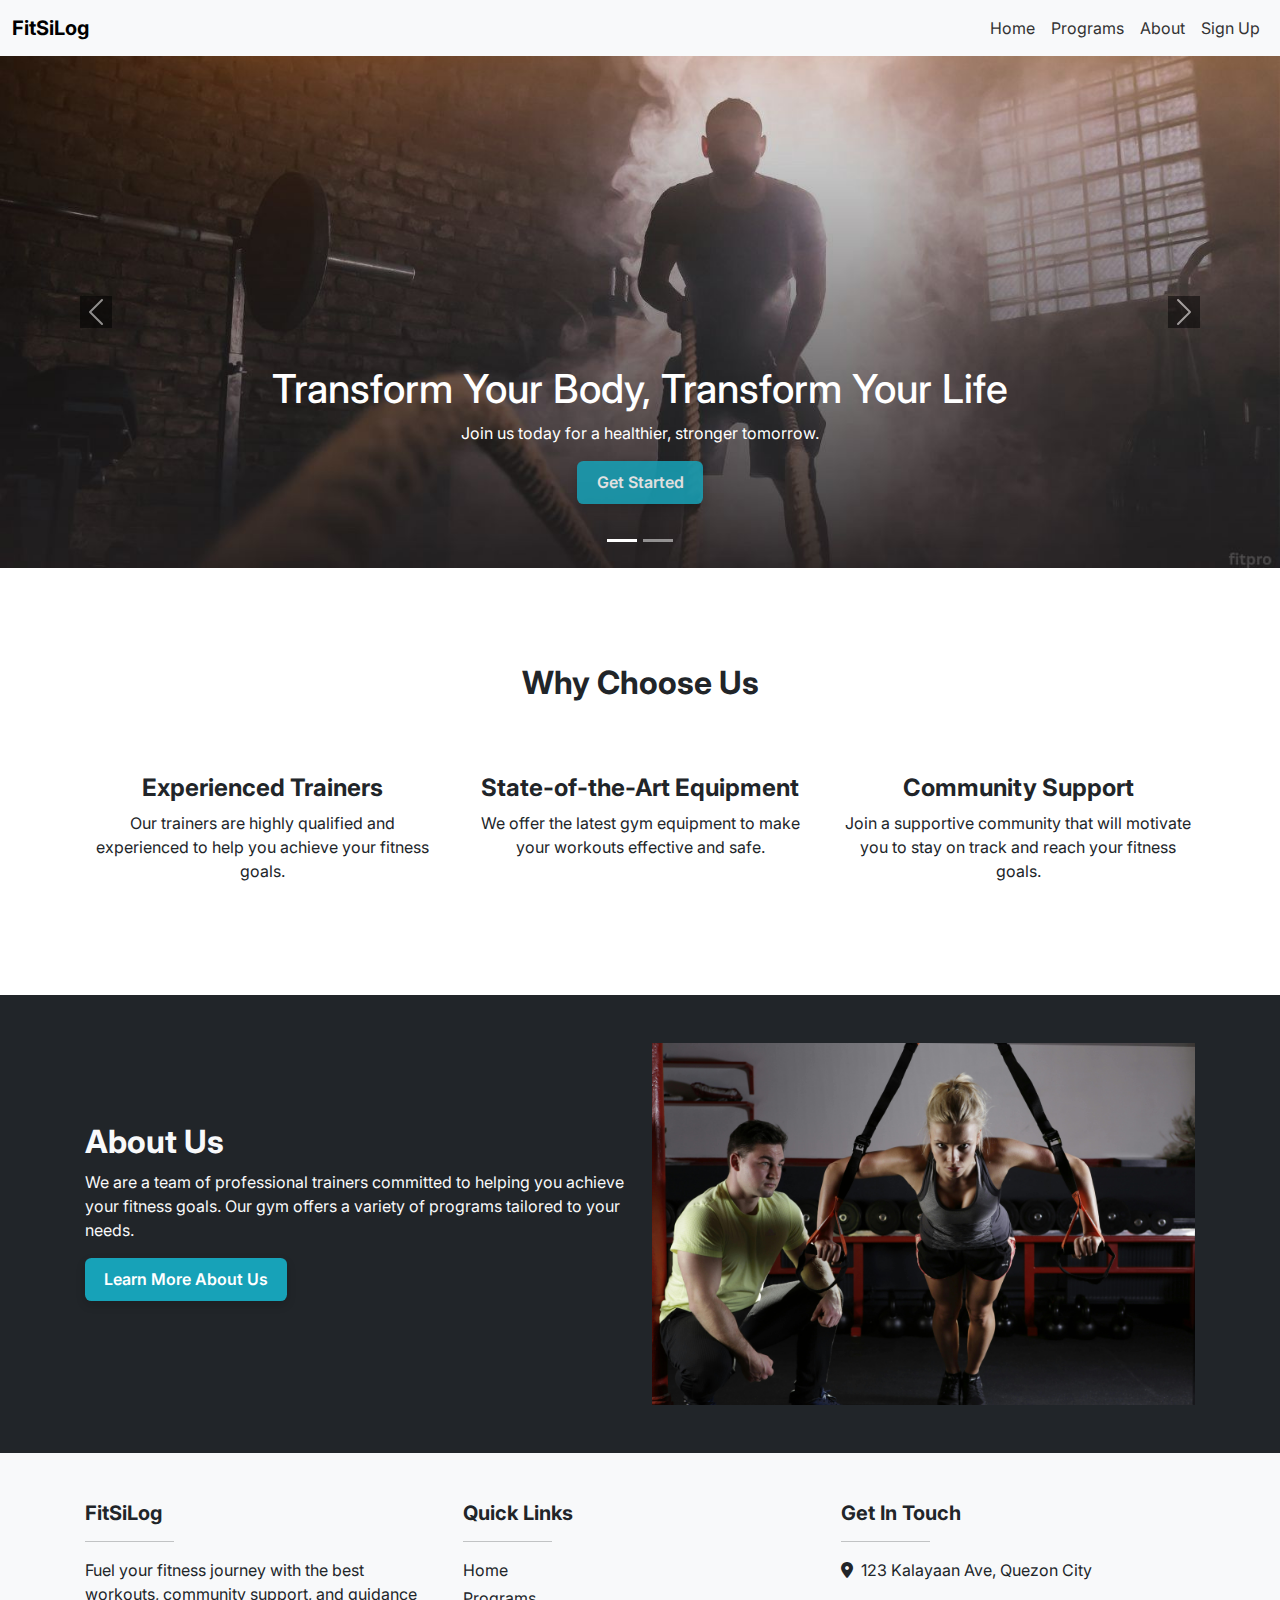
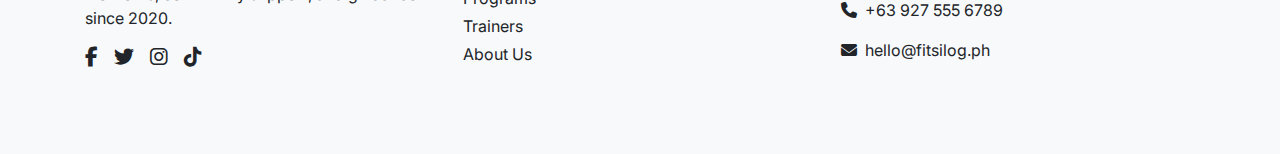
<file: FitSiLog/index.html>
<!DOCTYPE html>
<html lang="en">

<head>
    <meta charset="UTF-8">
    <meta name="viewport" content="width=device-width, initial-scale=1.0">
    <title>FitSiLog</title>
    <link href="https://cdn.jsdelivr.net/npm/bootstrap@5.3.0-alpha1/dist/css/bootstrap.min.css" rel="stylesheet">
    <link rel="stylesheet" href="styles.css">
    <link rel="stylesheet" href="https://cdnjs.cloudflare.com/ajax/libs/font-awesome/6.4.0/css/all.min.css">
</head>

<body>
    <nav class="navbar navbar-expand-lg navbar-light bg-light">
        <div class="container-fluid">
            <a class="navbar-brand" href="index.html"><strong>FitSiLog</strong></a>
            <button class="navbar-toggler" type="button" data-bs-toggle="collapse" data-bs-target="#navbarNav"
                aria-controls="navbarNav" aria-expanded="false" aria-label="Toggle navigation">
                <span class="navbar-toggler-icon"></span>
            </button>
            <div class="collapse navbar-collapse" id="navbarNav">
                <ul class="navbar-nav ms-auto">
                    <li class="nav-item">
                        <a class="nav-link active" aria-current="page" href="index.html">Home</a>
                    </li>
                    <li class="nav-item">
                        <a class="nav-link" href="programs.html">Programs</a>
                    </li>
                    <li class="nav-item">
                        <a class="nav-link" href="about.html">About</a>
                    </li>
                    <li class="nav-item">
                        <a class="nav-link" href="signup.html">Sign Up</a>
                    </li>
                </ul>
            </div>
        </div>
    </nav>

    <header class="hero-section">
        <div id="carouselExampleIndicators" class="carousel slide" data-bs-ride="carousel" data-bs-interval="5000" data-bs-wrap="true">
            <div class="carousel-indicators">
                <button type="button" data-bs-target="#carouselExampleIndicators" data-bs-slide-to="0" class="active" aria-current="true" aria-label="Slide 1"></button>
                <button type="button" data-bs-target="#carouselExampleIndicators" data-bs-slide-to="1" aria-label="Slide 2"></button>
            </div>

            <div class="carousel-inner">
                <div class="carousel-item active">
                    <div class="carousel-image-overlay">
                        <img src="images/banner.jpg" class="d-block w-100" alt="Gym Banner">
                    </div>
                    <div class="carousel-caption">
                        <div class="caption-glass p-4 rounded">
                            <h1>Transform Your Body, Transform Your Life</h1>
                            <p>Join us today for a healthier, stronger tomorrow.</p>
                            <a href="signup.html" class="btn btn-info">Get Started</a>
                        </div>
                    </div>
                </div>

                <div class="carousel-item">
                    <div class="carousel-image-overlay">
                        <img src="images/banner2.jpg" class="d-block w-100" alt="Fitness Programs">
                    </div>
                    <div class="carousel-caption">
                        <div class="caption-glass p-4 rounded">
                            <h1>Explore Our Fitness Programs</h1>
                            <p>Find the perfect program tailored for your goals.</p>
                            <a href="programs.html" class="btn btn-info">View Programs</a>
                        </div>
                    </div>
                </div>
            </div>

            <button class="carousel-control-prev" type="button" data-bs-target="#carouselExampleIndicators" data-bs-slide="prev">
                <span class="carousel-control-prev-icon" aria-hidden="true"></span>
                <span class="visually-hidden">Previous</span>
            </button>
            <button class="carousel-control-next" type="button" data-bs-target="#carouselExampleIndicators" data-bs-slide="next">
                <span class="carousel-control-next-icon" aria-hidden="true"></span>
                <span class="visually-hidden">Next</span>
            </button>
        </div>
    </header>



    <section class="container py-5 my-5">
        <h2 class="text-center mb-4"><strong>Why Choose Us</strong></h2><br><br>
        <div class="row text-center">
            <div class="col-md-4">
                <h4><strong>Experienced Trainers</strong></h4>
                <p>Our trainers are highly qualified and experienced to help you achieve your fitness goals.</p>
            </div> <br><br>
            <div class="col-md-4">
                <h4><strong>State-of-the-Art Equipment</strong></h4>
                <p>We offer the latest gym equipment to make your workouts effective and safe.</p>
            </div> <br><br>
            <div class="col-md-4">
                <h4><strong>Community Support</strong></h4>
                <p>Join a supportive community that will motivate you to stay on track and reach your fitness goals.</p>
            </div>
        </div>
    </section>

    <section class="py-5  bg-dark text-light p-4">
        <div class="container">
            <div class="row align-items-center">
                <div class="col-md-6">
                    <h2><strong>About Us</strong></h2>
                    <p>We are a team of professional trainers committed to helping you achieve your fitness goals. Our gym
                        offers a variety of programs tailored to your needs.</p>
                    <a href="about.html" class="btn btn-info">Learn More About Us</a><br><br>
                </div>
                <div class="col-md-6">
                    <img src="images/gym.jpg" alt="Gym Image" class="img-fluid">
                </div>
            </div>
        </div>
    </section>

    <footer class="bg-light text-dark py-5">
        <div class="container">
            <div class="row">
            <div class="col-md-4 mb-4">
                <h5 class="fw-bold">FitSiLog</h5>
                <hr class="bg-light w-25">
                <p>Fuel your fitness journey with the best workouts, community support, and guidance since 2020.</p>
                <div class="d-flex gap-3 mt-3 social-icons">
                <a href="#"><i class="fab fa-facebook-f text-dark fs-5"></i></a>
                <a href="#"><i class="fab fa-twitter text-dark fs-5"></i></a>
                <a href="#"><i class="fab fa-instagram text-dark fs-5"></i></a>
                <a href="#"><i class="fab fa-tiktok text-dark fs-5"></i></a>
                </div>
            </div>

            <div class="col-md-4 mb-4">
                <h5 class="fw-bold">Quick Links</h5>
                <hr class="bg-dark w-25">
                <ul class="list-unstyled">
                <li><a href="index.html" class="text-decoration-none text-dark d-block my-1">Home</a></li>
                <li><a href="programs.html" class="text-decoration-none text-dark d-block my-1">Programs</a></li>
                <li><a href="about.html" class="text-decoration-none text-dark d-block my-1">Trainers</a></li>
                <li><a href="about.html" class="text-decoration-none text-dark d-block my-1">About Us</a></li>
                </ul>
            </div>

            <div class="col-md-4 mb-4">
                <h5 class="fw-bold">Get In Touch</h5>
                <hr class="bg-light w-25">
                <p><i class="fas fa-map-marker-alt me-2"></i>123 Kalayaan Ave, Quezon City</p>
                <p><i class="fas fa-phone me-2"></i>+63 927 555 6789</p>
                <p><i class="fas fa-envelope me-2"></i>hello@fitsilog.ph</p>
            </div>
            </div>
        </div>
    </footer>


    <script src="https://cdn.jsdelivr.net/npm/@popperjs/core@2.11.6/dist/umd/popper.min.js"></script>
    <script src="https://cdn.jsdelivr.net/npm/bootstrap@5.3.0-alpha1/dist/js/bootstrap.min.js"></script>
</body>


</html>
</file>
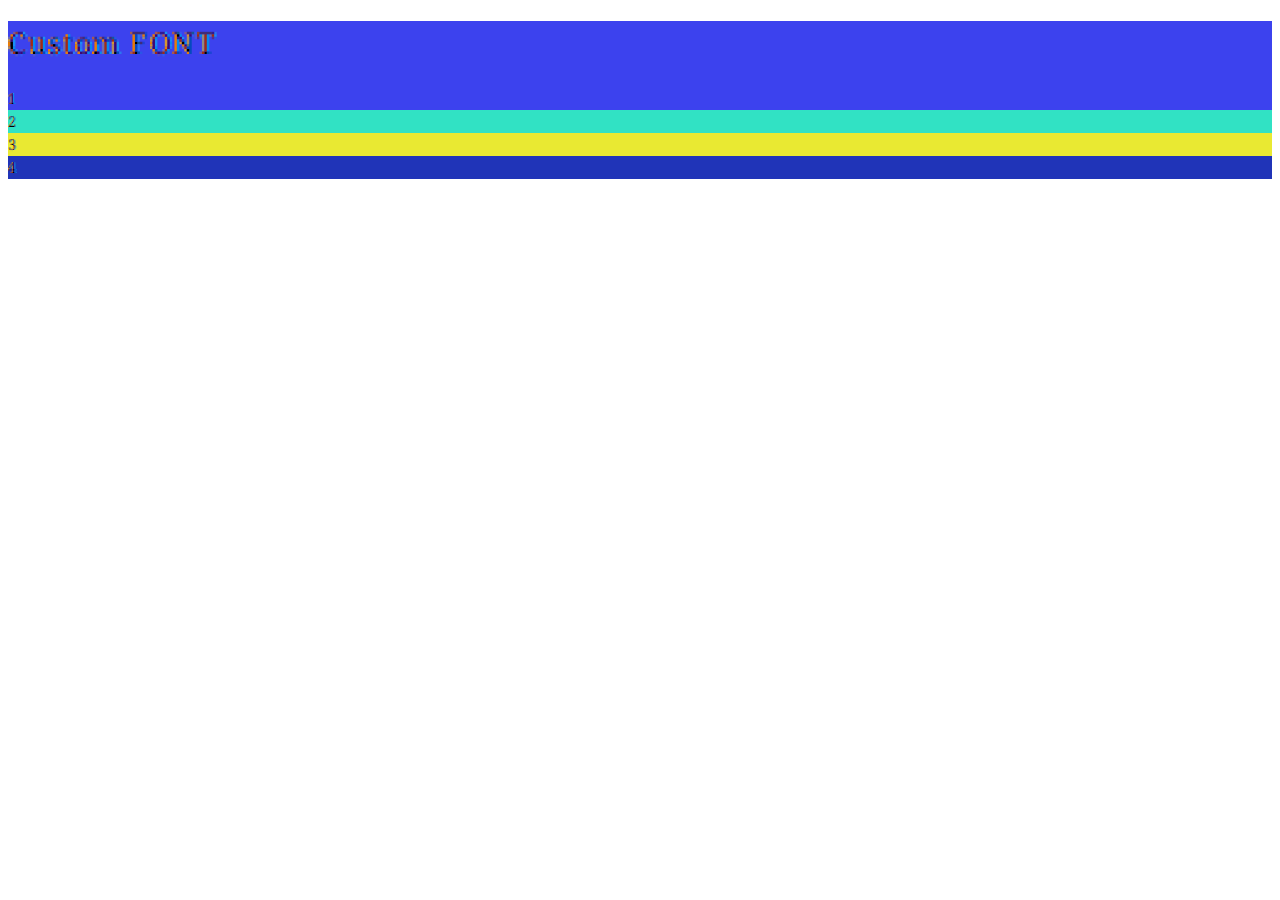
<file: test/index.html>
<!doctype html>
<html lang="en">
  <head>
    <meta charset="utf-8">
    <meta name="viewport" content="width=device-width, initial-scale=1">
    <title>Bootstrap demo</title>
    <link rel="stylesheet" href="styles.css">
    <link href="https://cdn.jsdelivr.net/npm/bootstrap@5.3.5/dist/css/bootstrap.min.css" rel="stylesheet" integrity="sha384-SgOJa3DmI69IUzQ2PVdRZhwQ+dy64/BUtbMJw1MZ8t5HZApcHrRKUc4W0kG879m7" crossorigin="anonymous">
  </head>
  <body>
    
    <div class="container text-center">
        <div class="row">
            <div class="col color1"> <h1>Custom FONT</h1>  1 </div>
            <div class="col color2"> 2 </div>
        </div>
        <div class="row">
            <div class="col color3"> 3 </div>
            <div class="col color4"> 4 </div>
        </div>
    </div>





    <script src="https://cdn.jsdelivr.net/npm/bootstrap@5.3.5/dist/js/bootstrap.bundle.min.js" integrity="sha384-k6d4wzSIapyDyv1kpU366/PK5hCdSbCRGRCMv+eplOQJWyd1fbcAu9OCUj5zNLiq" crossorigin="anonymous"></script>
  </body>
</html>
</file>
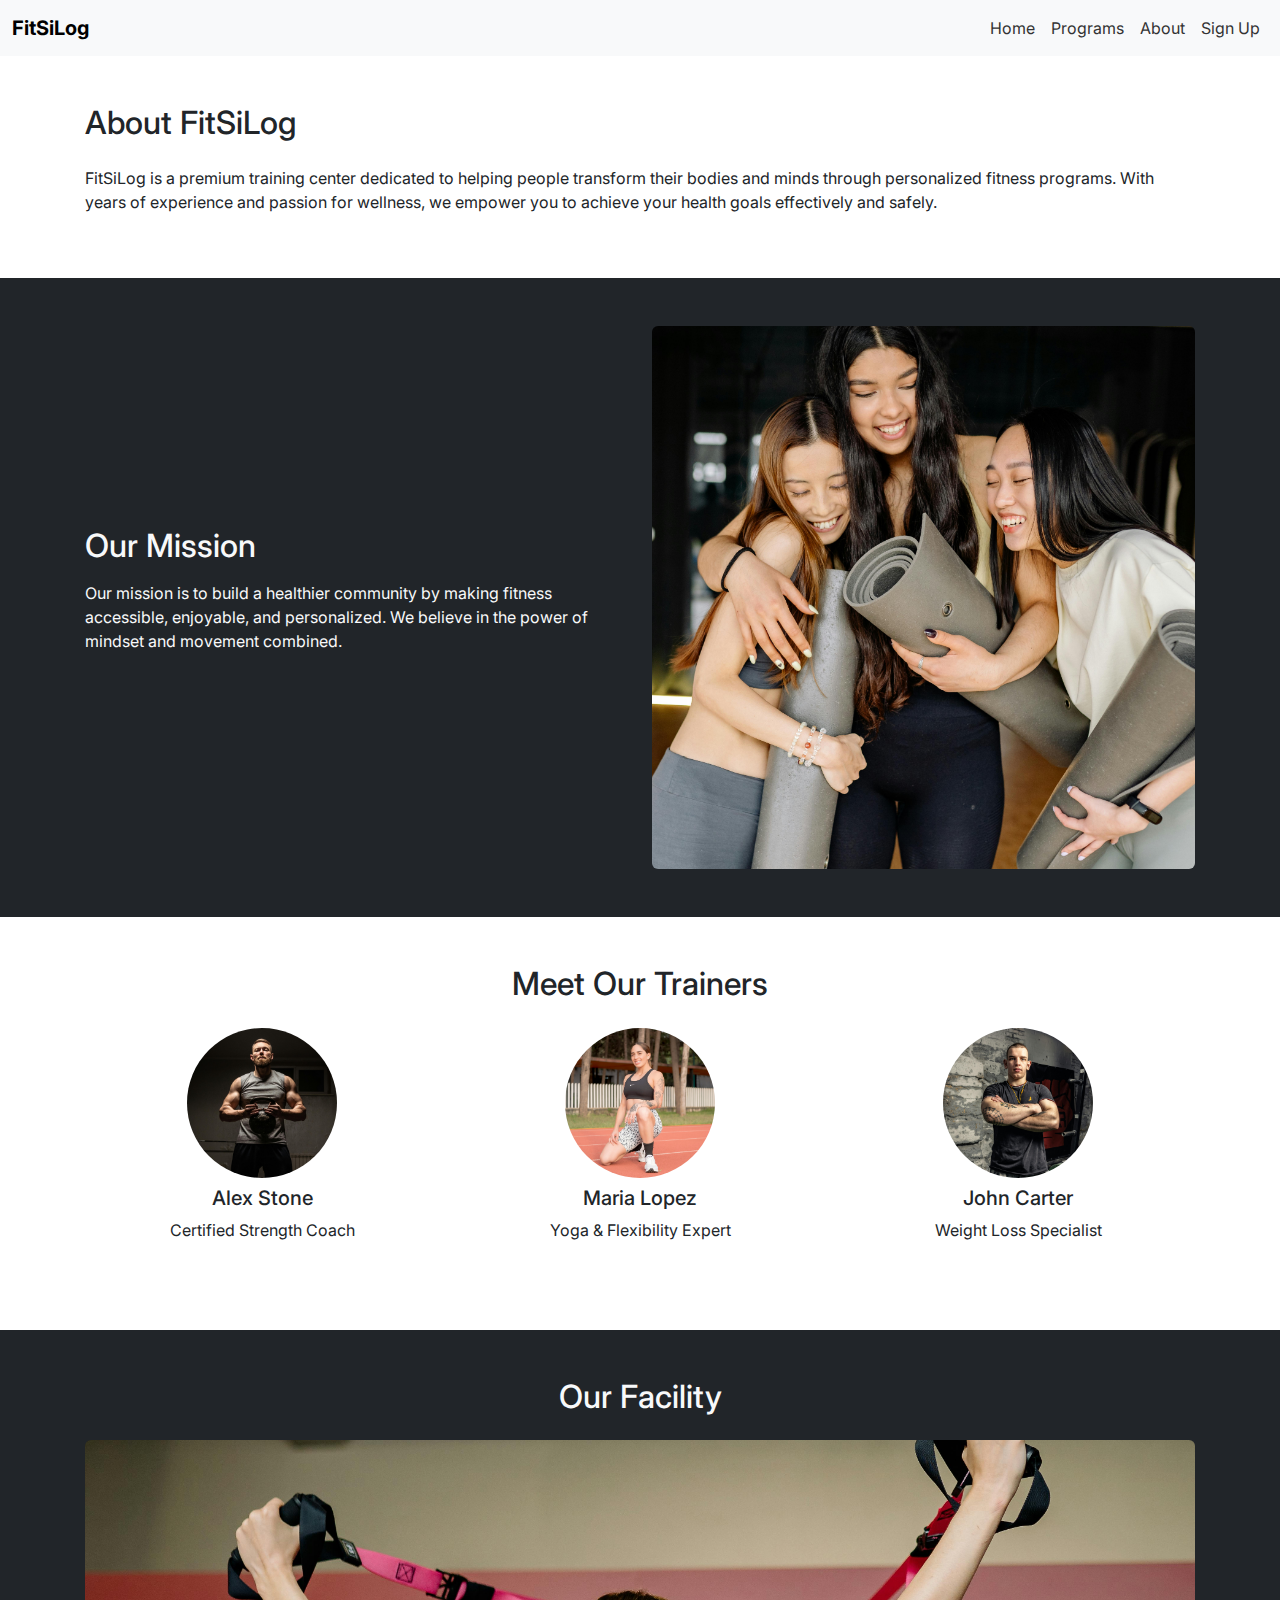
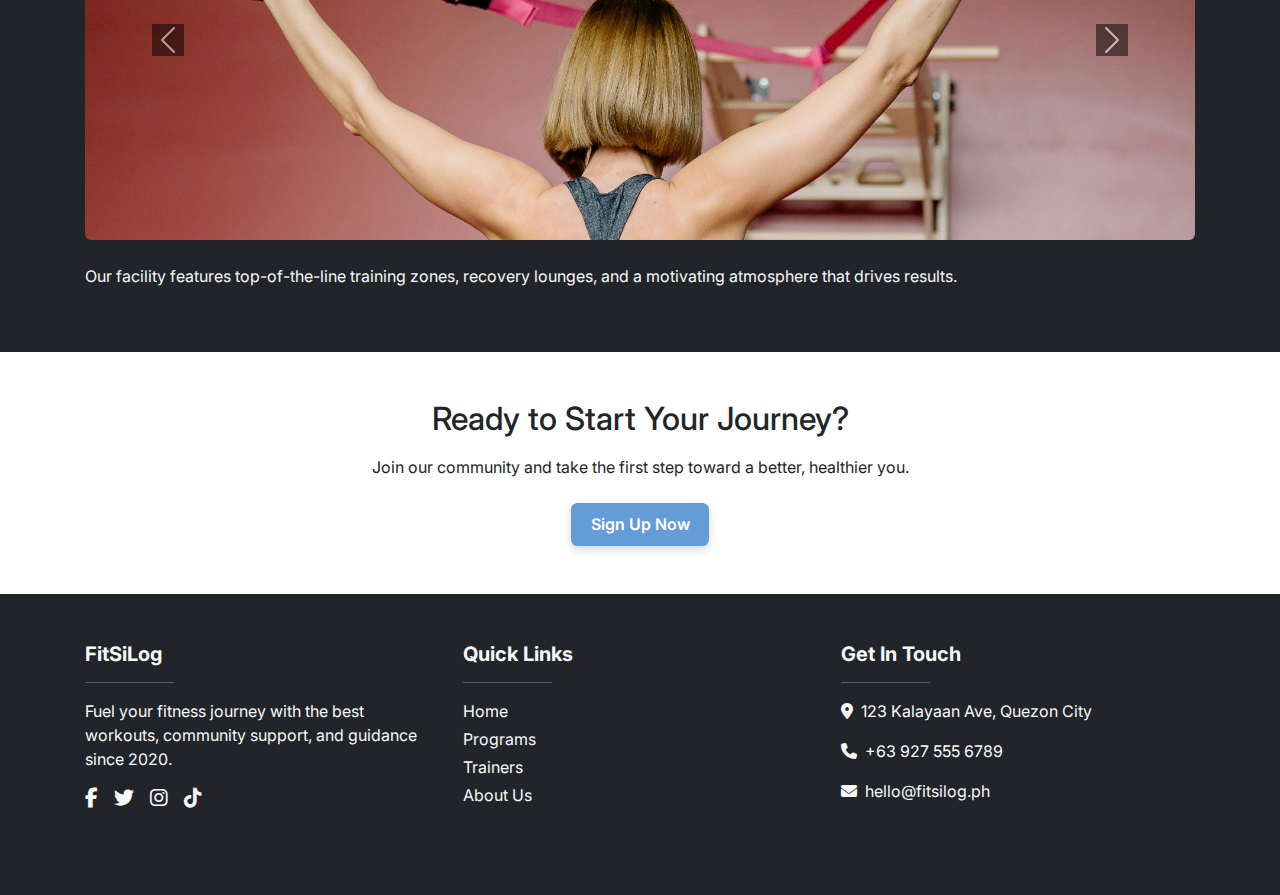
<file: FitSiLog/about.html>
<!DOCTYPE html>
<html lang="en">

<head>
    <meta charset="UTF-8">
    <meta name="viewport" content="width=device-width, initial-scale=1.0">
    <title>About Us</title>
    <link href="https://cdn.jsdelivr.net/npm/bootstrap@5.3.0-alpha1/dist/css/bootstrap.min.css" rel="stylesheet">
    <link rel="stylesheet" href="styles.css">
    <link rel="stylesheet" href="https://cdnjs.cloudflare.com/ajax/libs/font-awesome/6.4.0/css/all.min.css">
</head>

<body>
    <nav class="navbar navbar-expand-lg navbar-light bg-light">
        <div class="container-fluid">
            <a class="navbar-brand" href="index.html"><strong>FitSiLog</strong></a>
            <button class="navbar-toggler" type="button" data-bs-toggle="collapse" data-bs-target="#navbarNav"
                aria-controls="navbarNav" aria-expanded="false" aria-label="Toggle navigation">
                <span class="navbar-toggler-icon"></span>
            </button>
            <div class="collapse navbar-collapse" id="navbarNav">
                <ul class="navbar-nav ms-auto">
                    <li class="nav-item">
                        <a class="nav-link" href="index.html">Home</a>
                    </li>
                    <li class="nav-item">
                        <a class="nav-link" href="programs.html">Programs</a>
                    </li>
                    <li class="nav-item">
                        <a class="nav-link active" href="about.html">About</a>
                    </li>
                    <li class="nav-item">
                        <a class="nav-link" href="signup.html">Sign Up</a>
                    </li>
                </ul>
            </div>
        </div>
    </nav>

    <section class="py-5 bg-white text-dark">
        <div class="container">
            <h2 class="mb-4">About FitSiLog</h2>
            <p>FitSiLog is a premium training center dedicated to helping people transform their bodies and minds through personalized fitness programs. With years of experience and passion for wellness, we empower you to achieve your health goals effectively and safely.</p>
        </div>
    </section>

    <section class="py-5 bg-dark text-light">
        <div class="container">
            <div class="row align-items-center">
                <div class="col-md-6">
                    <h2 class="mb-3">Our Mission</h2>
                    <p>Our mission is to build a healthier community by making fitness accessible, enjoyable, and personalized. We believe in the power of mindset and movement combined.</p>
                </div>
                <div class="col-md-6">
                    <img src="images/mission.jpg" alt="Mission Image" class="img-fluid rounded">
                </div>
            </div>
        </div>
    </section>


    <section class="py-5 bg-white text-dark">
        <div class="container">
            <h2 class="mb-4 text-center">Meet Our Trainers</h2>
            <div class="row">
                <div class="col-md-4 text-center mb-4">
                    <img src="images/trainer1.jpg" alt="Trainer 1" class="img-fluid rounded-circle mb-2 trainer-img">
                    <h5>Alex Stone</h5>
                    <p>Certified Strength Coach</p>
                </div>
                <div class="col-md-4 text-center mb-4">
                    <img src="images/trainer2.jpg" alt="Trainer 2" class="img-fluid rounded-circle mb-2 trainer-img">
                    <h5>Maria Lopez</h5>
                    <p>Yoga & Flexibility Expert</p>
                </div>
                <div class="col-md-4 text-center mb-4">
                    <img src="images/trainer3.jpg" alt="Trainer 3" class="img-fluid rounded-circle mb-2 trainer-img">
                    <h5>John Carter</h5>
                    <p>Weight Loss Specialist</p>
                </div>
            </div>
        </div>
    </section>


    <section class="py-5 bg-dark text-light">
        <div class="container">
            <h2 class="mb-4 text-center">Our Facility</h2>
            <div id="facilityCarousel" class="carousel slide" data-bs-ride="carousel">
                <div class="carousel-inner">
                    <div class="carousel-item active">
                        <img src="images/facility1.jpg" alt="Gym Area" class="d-block w-100 img-fluid rounded carousel-img">
                    </div>
                    <div class="carousel-item">
                        <img src="images/facility2.jpg" alt="Equipment" class="d-block w-100 img-fluid rounded carousel-img">
                    </div>
                    <div class="carousel-item">
                        <img src="images/facility3.jpg" alt="Workout Zone" class="d-block w-100 img-fluid rounded carousel-img">
                    </div>
                </div>
                <button class="carousel-control-prev" type="button" data-bs-target="#facilityCarousel" data-bs-slide="prev">
                    <span class="carousel-control-prev-icon" aria-hidden="true"></span>
                    <span class="visually-hidden">Previous</span>
                </button>
                <button class="carousel-control-next" type="button" data-bs-target="#facilityCarousel" data-bs-slide="next">
                    <span class="carousel-control-next-icon" aria-hidden="true"></span>
                    <span class="visually-hidden">Next</span>
                </button>
            </div>

            <p class="mt-4">Our facility features top-of-the-line training zones, recovery lounges, and a motivating atmosphere that drives results.</p>
        </div>
    </section>




    <section class="py-5 bg-white text-center">
        <div class="container">
            <h2 class="mb-3">Ready to Start Your Journey?</h2>
            <p class="mb-4">Join our community and take the first step toward a better, healthier you.</p>
            <a href="signup.html" class="btn btn-primary btn-lg">Sign Up Now</a>
        </div>
    </section>

    <footer class="bg-dark text-light py-5">
        <div class="container">
            <div class="row">
            <div class="col-md-4 mb-4">
                <h5 class="fw-bold">FitSiLog</h5>
                <hr class="bg-light w-25">
                <p>Fuel your fitness journey with the best workouts, community support, and guidance since 2020.</p>
                <div class="d-flex gap-3 mt-3 social-icons">
                <a href="#"><i class="fab fa-facebook-f text-light fs-5"></i></a>
                <a href="#"><i class="fab fa-twitter text-light fs-5"></i></a>
                <a href="#"><i class="fab fa-instagram text-light fs-5"></i></a>
                <a href="#"><i class="fab fa-tiktok text-light fs-5"></i></a>
                </div>
            </div>

            <div class="col-md-4 mb-4">
                <h5 class="fw-bold">Quick Links</h5>
                <hr class="bg-light w-25">
                <ul class="list-unstyled">
                <li><a href="index.html" class="text-decoration-none text-light d-block my-1">Home</a></li>
                <li><a href="programs.html" class="text-decoration-none text-light d-block my-1">Programs</a></li>
                <li><a href="about.html" class="text-decoration-none text-light d-block my-1">Trainers</a></li>
                <li><a href="about.html" class="text-decoration-none text-light d-block my-1">About Us</a></li>
                </ul>
            </div>

            <div class="col-md-4 mb-4">
                <h5 class="fw-bold">Get In Touch</h5>
                <hr class="bg-light w-25">
                <p><i class="fas fa-map-marker-alt me-2"></i>123 Kalayaan Ave, Quezon City</p>
                <p><i class="fas fa-phone me-2"></i>+63 927 555 6789</p>
                <p><i class="fas fa-envelope me-2"></i>hello@fitsilog.ph</p>
            </div>
            </div>
        </div>
    </footer>

    <script src="https://cdn.jsdelivr.net/npm/@popperjs/core@2.11.6/dist/umd/popper.min.js"></script>
    <script src="https://cdn.jsdelivr.net/npm/bootstrap@5.3.0-alpha1/dist/js/bootstrap.min.js"></script>
</body>

</html>
</file>
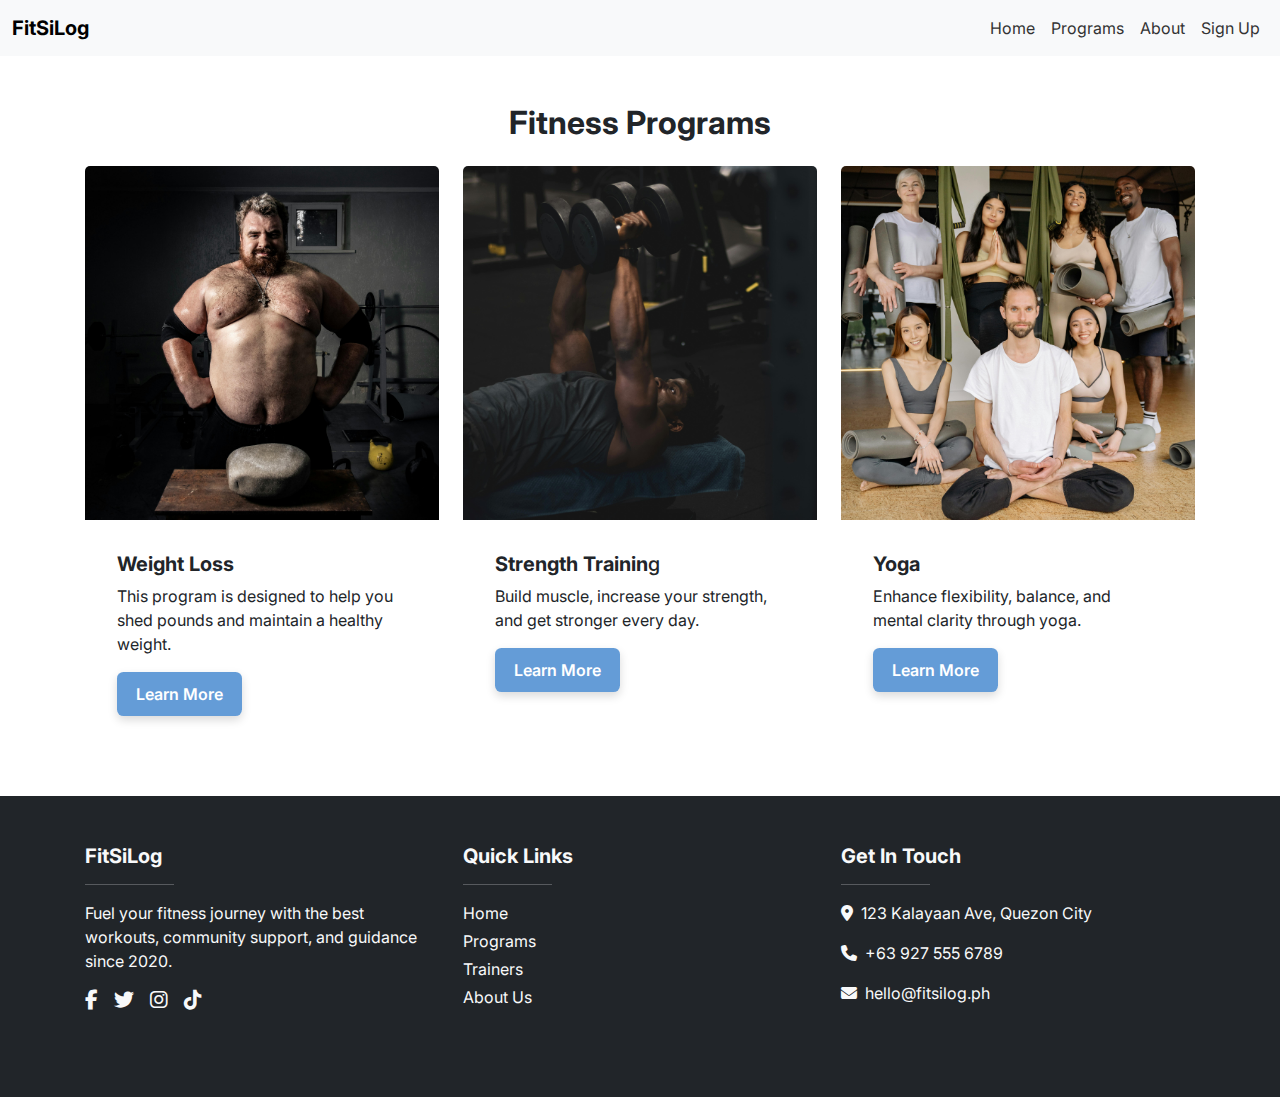
<file: FitSiLog/programs.html>
<!DOCTYPE html>
<html lang="en">

<head>
    <meta charset="UTF-8">
    <meta name="viewport" content="width=device-width, initial-scale=1.0">
    <title>Our Programs</title>
    <link href="https://cdn.jsdelivr.net/npm/bootstrap@5.3.0-alpha1/dist/css/bootstrap.min.css" rel="stylesheet">
    <link rel="stylesheet" href="styles.css">
    <link rel="stylesheet" href="https://cdnjs.cloudflare.com/ajax/libs/font-awesome/6.4.0/css/all.min.css">
</head>

<body>
    <nav class="navbar navbar-expand-lg navbar-light bg-light">
        <div class="container-fluid">
            <a class="navbar-brand" href="index.html"><strong>FitSiLog</strong></a>
            <button class="navbar-toggler" type="button" data-bs-toggle="collapse" data-bs-target="#navbarNav"
                aria-controls="navbarNav" aria-expanded="false" aria-label="Toggle navigation">
                <span class="navbar-toggler-icon"></span>
            </button>
            <div class="collapse navbar-collapse" id="navbarNav">
                <ul class="navbar-nav ms-auto">
                    <li class="nav-item">
                        <a class="nav-link" href="index.html">Home</a>
                    </li>
                    <li class="nav-item">
                        <a class="nav-link active" href="programs.html">Programs</a>
                    </li>
                    <li class="nav-item">
                        <a class="nav-link" href="about.html">About</a>
                    </li>
                    <li class="nav-item">
                        <a class="nav-link" href="signup.html">Sign Up</a>
                    </li>
                </ul>
            </div>
        </div>
    </nav>

    <section class="container py-5">
        <h2 class="text-center mb-4"><strong>Fitness Programs</strong></h2>
        <div class="row">
            <div class="col-md-4">
                <div class="card">
                    <img src="images/wl.jpg" class="card-img-top" alt="Weight Loss Program">
                    <div class="card-body">
                        <h5 class="card-title"><strong>Weight Loss</strong></h5>
                        <p class="card-text">This program is designed to help you shed pounds and maintain a healthy weight.</p>
                        <a href="#" class="btn btn-primary">Learn More</a>
                    </div>
                </div>
            </div>

            <div class="col-md-4">
                <div class="card">
                    <img src="images/strength.jpg" class="card-img-top" alt="Strength Training">
                    <div class="card-body">
                        <h5 class="card-title"><strong>Strength Trainin</strong>g</h5>
                        <p class="card-text">Build muscle, increase your strength, and get stronger every day.</p>
                        <a href="#" class="btn btn-primary">Learn More</a>
                    </div>
                </div>
            </div>

            <div class="col-md-4">
                <div class="card">
                    <img src="images/yoga.jpg" class="card-img-top" alt="Yoga Program">
                    <div class="card-body">
                        <h5 class="card-title"><strong>Yoga</strong></h5>
                        <p class="card-text">Enhance flexibility, balance, and mental clarity through yoga.</p>
                        <a href="#" class="btn btn-primary">Learn More</a>
                    </div>
                </div>
            </div>
        </div>
    </section>

    <footer class="bg-dark text-light py-5">
        <div class="container">
            <div class="row">
            <div class="col-md-4 mb-4">
                <h5 class="fw-bold">FitSiLog</h5>
                <hr class="bg-light w-25">
                <p>Fuel your fitness journey with the best workouts, community support, and guidance since 2020.</p>
                <div class="d-flex gap-3 mt-3 social-icons">
                <a href="#"><i class="fab fa-facebook-f text-light fs-5"></i></a>
                <a href="#"><i class="fab fa-twitter text-light fs-5"></i></a>
                <a href="#"><i class="fab fa-instagram text-light fs-5"></i></a>
                <a href="#"><i class="fab fa-tiktok text-light fs-5"></i></a>
                </div>
            </div>

            <div class="col-md-4 mb-4">
                <h5 class="fw-bold">Quick Links</h5>
                <hr class="bg-light w-25">
                <ul class="list-unstyled">
                <li><a href="index.html" class="text-decoration-none text-light d-block my-1">Home</a></li>
                <li><a href="programs.html" class="text-decoration-none text-light d-block my-1">Programs</a></li>
                <li><a href="about.html" class="text-decoration-none text-light d-block my-1">Trainers</a></li>
                <li><a href="about.html" class="text-decoration-none text-light d-block my-1">About Us</a></li>
                </ul>
            </div>

            <div class="col-md-4 mb-4">
                <h5 class="fw-bold">Get In Touch</h5>
                <hr class="bg-light w-25">
                <p><i class="fas fa-map-marker-alt me-2"></i>123 Kalayaan Ave, Quezon City</p>
                <p><i class="fas fa-phone me-2"></i>+63 927 555 6789</p>
                <p><i class="fas fa-envelope me-2"></i>hello@fitsilog.ph</p>
            </div>
            </div>
        </div>
    </footer>

    <script src="https://cdn.jsdelivr.net/npm/@popperjs/core@2.11.6/dist/umd/popper.min.js"></script>
    <script src="https://cdn.jsdelivr.net/npm/bootstrap@5.3.0-alpha1/dist/js/bootstrap.min.js"></script>
</body>

</html>
</file>
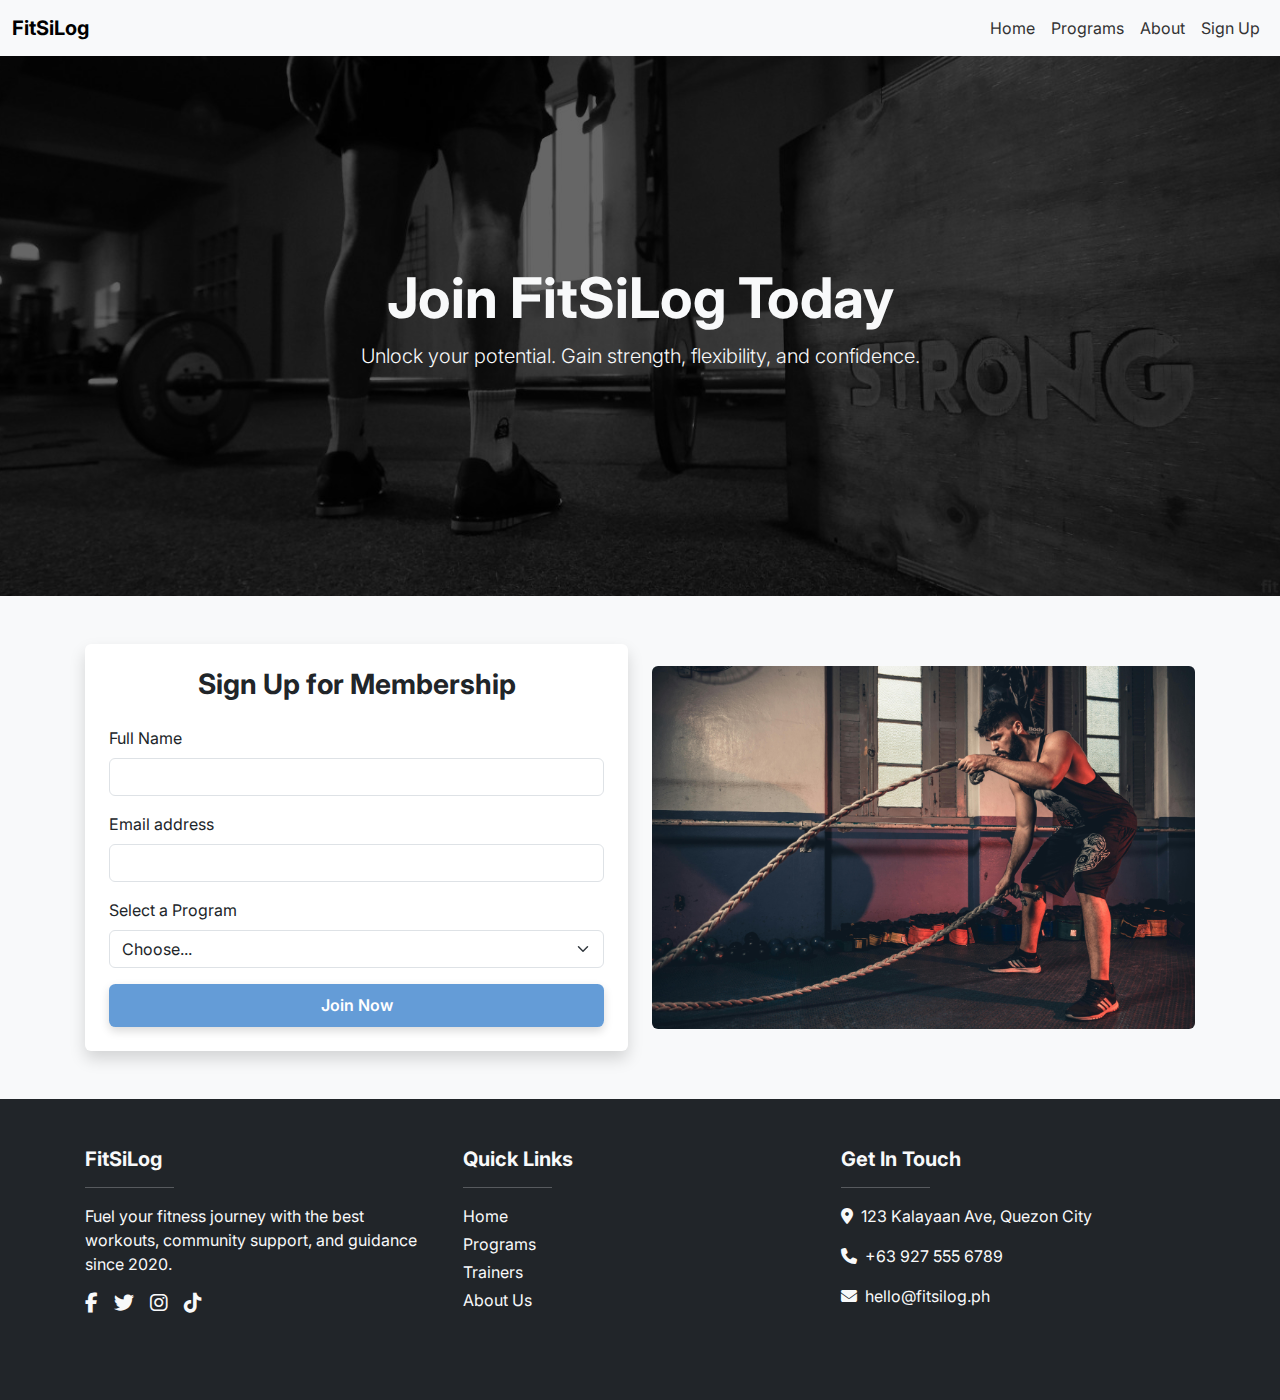
<file: FitSiLog/signup.html>
<!DOCTYPE html>
<html lang="en">

<head>
    <meta charset="UTF-8">
    <meta name="viewport" content="width=device-width, initial-scale=1.0">
    <title>Sign Up</title>
    <link href="https://cdn.jsdelivr.net/npm/bootstrap@5.3.0-alpha1/dist/css/bootstrap.min.css" rel="stylesheet">
    <link rel="stylesheet" href="styles.css">
    <link rel="stylesheet" href="https://cdnjs.cloudflare.com/ajax/libs/font-awesome/6.4.0/css/all.min.css">
</head>

<body>
    <nav class="navbar navbar-expand-lg navbar-light bg-light">
        <div class="container-fluid">
            <a class="navbar-brand" href="index.html"><strong>FitSiLog</strong></a>
            <button class="navbar-toggler" type="button" data-bs-toggle="collapse" data-bs-target="#navbarNav"
                aria-controls="navbarNav" aria-expanded="false" aria-label="Toggle navigation">
                <span class="navbar-toggler-icon"></span>
            </button>
            <div class="collapse navbar-collapse" id="navbarNav">
                <ul class="navbar-nav ms-auto">
                    <li class="nav-item">
                        <a class="nav-link" href="index.html">Home</a>
                    </li>
                    <li class="nav-item">
                        <a class="nav-link" href="programs.html">Programs</a>
                    </li>
                    <li class="nav-item">
                        <a class="nav-link" href="about.html">About</a>
                    </li>
                    <li class="nav-item">
                        <a class="nav-link active" href="signup.html">Sign Up</a>
                    </li>
                </ul>
            </div>
        </div>
    </nav>

    
    <section class="text-light text-center d-flex align-items-center" style="background: url('images/signup-hero.jpg') no-repeat center center / cover;min-height: 60vh;position: relative;width: 100%;">
    <div class="container" style="z-index: 2; position: relative;">
        <h1 class="display-4 fw-bold">Join FitSiLog Today</h1>
        <p class="lead">Unlock your potential. Gain strength, flexibility, and confidence.</p>
    </div>
    <div style="position: absolute;inset: 0;background: rgba(0, 0, 0, 0.6);z-index: 1;"></div>
</section>




    <section class="py-5 bg-light">
        <div class="container">
            <div class="row justify-content-center align-items-center">
                <div class="col-md-6">
                    <div class="card shadow p-4 border-0"> 
                        <h3 class="text-center mb-4"><strong>Sign Up for Membership</strong></h3>
                        <form>
                            <div class="mb-3">
                                <label for="name" class="form-label">Full Name</label>
                                <input type="text" class="form-control" id="name" required>
                                <div class="invalid-feedback">Please enter your name.</div>
                            </div>
                            <div class="mb-3">
                                <label for="email" class="form-label">Email address</label>
                                <input type="email" class="form-control" id="email" required>
                                <div class="invalid-feedback">Enter a valid email.</div>
                            </div>
                            <div class="mb-3">
                                <label for="plan" class="form-label">Select a Program</label>
                                <select class="form-select" id="plan" required>
                                    <option selected disabled value="">Choose...</option>
                                    <option>Weight Loss</option>
                                    <option>Strength Training</option>
                                    <option>Yoga & Flexibility</option>
                                </select>
                                <div class="invalid-feedback">Please select a program.</div>
                            </div>
                            <button type="submit" class="btn btn-primary w-100">Join Now</button>
                            <div class="alert alert-success mt-3 d-none" id="successAlert">
                                Thanks for signing up! We’ll contact you soon.
                            </div>
                        </form>
                    </div>
                </div>
                <div class="col-md-6">
                    <img src="images/banner1.jpg" alt="Signup Image" class="img-fluid w-100 rounded">
                </div>
            </div>
        </div>
    </section>



    <footer class="bg-dark text-light py-5">
        <div class="container">
            <div class="row">
            <div class="col-md-4 mb-4">
                <h5 class="fw-bold">FitSiLog</h5>
                <hr class="bg-light w-25">
                <p>Fuel your fitness journey with the best workouts, community support, and guidance since 2020.</p>
                <div class="d-flex gap-3 mt-3 social-icons">
                <a href="#"><i class="fab fa-facebook-f text-light fs-5"></i></a>
                <a href="#"><i class="fab fa-twitter text-light fs-5"></i></a>
                <a href="#"><i class="fab fa-instagram text-light fs-5"></i></a>
                <a href="#"><i class="fab fa-tiktok text-light fs-5"></i></a>
                </div>
            </div>

            <div class="col-md-4 mb-4">
                <h5 class="fw-bold">Quick Links</h5>
                <hr class="bg-light w-25">
                <ul class="list-unstyled">
                <li><a href="index.html" class="text-decoration-none text-light d-block my-1">Home</a></li>
                <li><a href="programs.html" class="text-decoration-none text-light d-block my-1">Programs</a></li>
                <li><a href="about.html" class="text-decoration-none text-light d-block my-1">Trainers</a></li>
                <li><a href="about.html" class="text-decoration-none text-light d-block my-1">About Us</a></li>
                </ul>
            </div>

            <div class="col-md-4 mb-4">
                <h5 class="fw-bold">Get In Touch</h5>
                <hr class="bg-light w-25">
                <p><i class="fas fa-map-marker-alt me-2"></i>123 Kalayaan Ave, Quezon City</p>
                <p><i class="fas fa-phone me-2"></i>+63 927 555 6789</p>
                <p><i class="fas fa-envelope me-2"></i>hello@fitsilog.ph</p>
            </div>
            </div>
        </div>
    </footer>


    <script src="https://cdn.jsdelivr.net/npm/@popperjs/core@2.11.6/dist/umd/popper.min.js"></script>
    <script src="https://cdn.jsdelivr.net/npm/bootstrap@5.3.0-alpha1/dist/js/bootstrap.min.js"></script>
</body>

</html>
</file>
<file: FitSiLog/styles.css>
@import url('https://fonts.googleapis.com/css2?family=Inter:ital,opsz,wght@0,14..32,100..900;1,14..32,100..900&display=swap');


body {
    font-family: 'Inter', sans-serif;
}



footer {
    background-color: #f8f9fa;
    padding: 20px 0;
}


.hero-signup {
    background: url('images/signup-hero.jpg') no-repeat center center/cover;
    min-height: 60vh;
    position: relative;
    z-index: 1;
}

.hero-signup::before {
    content: "";
    position: absolute;
    inset: 0;
    background: rgba(0, 0, 0, 0.6);
    z-index: -1;
}

.hero-signup .container {
    position: relative;
    z-index: 2;
}

.img-fluid {
    width: 100% !important;
    height: auto;
}

.card {
    border: 0;
    box-shadow: none;
}

.img-fluid.rounded {
    border-radius: 0.5rem;
}

.card-body {
    padding: 2rem;
}

.carousel-img {
    max-height: 400px;
    object-fit: cover;
}

.py-5.bg-dark.text-light {
    padding-top: 5rem;
    padding-bottom: 5rem;
    background-color: #343a40;
    color: white;
}

.carousel-inner .carousel-item {
    transition: transform 0.6s ease;
}

.carousel-control-prev-icon,
.carousel-control-next-icon {
    background-color: black;
}

.card-body {
    padding: 2rem;
}

.container {
    padding-left: 15px;
    padding-right: 15px;
}

.navbar-light .navbar-nav .nav-link {
    color: #333;
}

.navbar-light .navbar-nav .nav-link:hover {
    color: #007bff;
}


.trainer-img {
    max-width: 150px; 
    height: 150px;     
    border-radius: 50%; 
    margin: 0 auto;  
}

@media (max-width: 768px) {
    .hero-section {
        height: auto;
        padding: 3rem 1rem;
        text-align: center;
    }

    .caption-glass {
        padding: 1.5rem;
        max-width: 100%;
    }

    .hero-signup {
        min-height: 40vh;
    }

    .form-section .row {
        flex-direction: column;
    }

    .form-section .col-md-6 {
        max-width: 100%;
        flex: 0 0 100%;
    }

    .carousel-caption h1 {
        font-size: 1.8rem;
    }

    .carousel-caption p {
        font-size: 1rem;
    }

    .carousel-item img {
        object-fit: cover;
        height: 300px;
    }

    .navbar-nav {
        text-align: center;
    }
}

@media (max-width: 576px) {
    .caption-glass h1 {
        font-size: 1.5rem;
    }

    .caption-glass p {
        font-size: 0.95rem;
    }

    .btn {
        font-size: 0.9rem;
        padding: 0.5rem 1rem;
    }

    .img-fluid.rounded-circle {
        width: 100px;
        height: 100px;
    }

    footer {
        text-align: center;
        font-size: 0.9rem;
    }
}

.btn {
    font-weight: 600;
    padding: 0.6rem 1.2rem;
    font-size: 1rem;
    border-radius: 0.4rem;
    transition: all 0.3s ease;
    box-shadow: 0 4px 10px rgba(0, 0, 0, 0.15);
}

.btn-primary {
    background-color: #5995d4ee;
    border: none;
    color: #fff;
}

.btn-primary:hover {
    background-color: #0056b3;
    box-shadow: 0 6px 12px rgba(0, 91, 187, 0.3);
}

.btn-info {
    background-color: #17a2b8;
    border: none;
    color: #fff;
}

.btn-info:hover {
    background-color: #117a8b;
    box-shadow: 0 6px 12px rgba(23, 162, 184, 0.3);
}

.btn:focus {
    outline: 3px solid rgba(0, 123, 255, 0.5);
    outline-offset: 2px;
}


.carousel-caption .btn {
    opacity: 0.85;
    transition: opacity 0.3s ease, transform 0.3s ease;
}

.carousel-caption .btn:hover {
    opacity: 1;
    transform: scale(1.05);
}


footer i {
  transition: transform 0.3s ease;
}

footer i:hover {
  transform: scale(1.2);
  color: #0dcaf0;
}

@media (max-width: 768px) {
  .social-icons {
    display: flex;
    justify-content: center;
  }

  hr {
    align-self: center;
  }
}
</file>
<file: test/styles.css>
@import url('https://fonts.googleapis.com/css2?family=Coral+Pixels&display=swap');

* {
    font-family: "Coral Pixels", sans;
}

.color1 {
    background-color: rgb(60, 66, 238);
}

.color2 {
    background-color: rgb(49, 226, 196);
}

.color3 {
    background-color: rgb(233, 233, 50);
}

.color4 {
    background-color: rgb(32, 52, 184);
}
</file>
